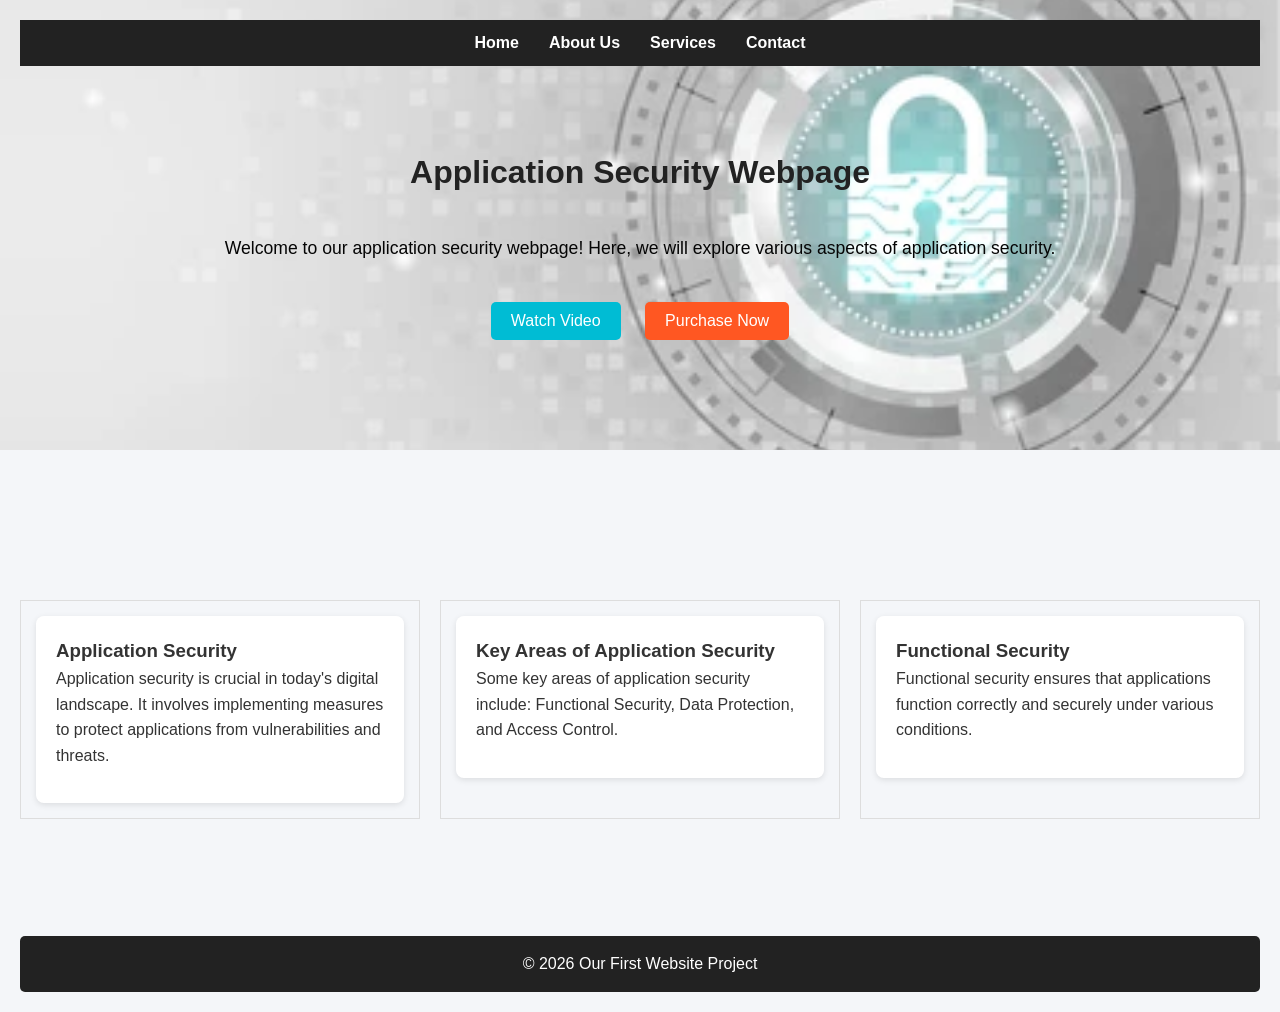
<file: index.html>
<!DOCTYPE html>
<html lang="en">
<head>
  <meta charset="UTF-8">
  <meta name="viewport" content="width=device-width, initial-scale=1.0">
  <title>Our First Website Project</title>
  <link rel="stylesheet" href="style.css">
</head>
<body>
  <!-- Navigation -->
  <nav>
    <ul class="nav-menu">
      <li><a href="index.html" class="home-button">Home</a></li>
      <li><a href="about.html" class="about-button">About Us</a></li>
      <li><a href="services.html" class="services-button">Services</a></li>
      <li><a href="contact.html" class="contact-button">Contact</a></li>
    </ul>
  </nav>

  <br><br>

  <!-- Main Content -->
  <header>
    <h1>Application Security Webpage</h1>
    <br>
    <p>Welcome to our application security webpage! Here, we will explore various aspects of application security.</p>
  </header>

  <div class="buttons">
    <button onclick="window.location.href='https://youtu.be/Dp019cWu1cg?si=q4U5FLCsLx37yDsu'" class="watch-video">
      Watch Video
    </button>

    <!-- Purchase Button -->
    <button class="purchase" id="openPopup">Purchase Now</button>
    <!-- POPUP / MODAL -->
<div id="purchaseModal" class="modal">
  <div class="modal-content">
    <span class="close-btn" id="closePopup">&times;</span>
    <h2>Application Security Services & Prices</h2>
    <p>Select from our available services below:</p>

    <div class="service-list">
      <div class="service-item">
        <h3>Vulnerability Assessment</h3>
        <p>Identify weaknesses in your web or mobile application.</p>
        <span class="price">R2,500</span>
      </div>

      <div class="service-item">
        <h3>Penetration Testing</h3>
        <p>Simulated attacks to test the security of your application.</p>
        <span class="price">R4,500</span>
      </div>

      <div class="service-item">
        <h3>API Security Testing</h3>
        <p>Testing APIs for authentication, authorization and data exposure issues.</p>
        <span class="price">R3,000</span>
      </div>

      <div class="service-item">
        <h3>Secure Code Review</h3>
        <p>Review source code for vulnerabilities and insecure coding practices.</p>
        <span class="price">R3,500</span>
      </div>

      <div class="service-item">
        <h3>Security Consultation</h3>
        <p>Guidance on securing applications, architecture and compliance.</p>
        <span class="price">R1,500</span>
      </div>
    </div>
  </div>
</div>
  </div>

  <!-- POPUP / MODAL -->
  <div id="purchaseModal" class="modal">
    <div class="modal-content">
      <span class="close-btn" id="closePopup">&times;</span>
      <h2>Application Security Services & Prices</h2>
      <p>Select from our available services below:</p>

      <div class="service-list">
        <div class="service-item">
          <h3>Vulnerability Assessment</h3>
          <p>Identify weaknesses in your web or mobile application.</p>
          <span class="price">R2,500</span>
        </div>

        <div class="service-item">
          <h3>Penetration Testing</h3>
          <p>Simulated attacks to test the security of your application.</p>
          <span class="price">R4,500</span>
        </div>

        <div class="service-item">
          <h3>API Security Testing</h3>
          <p>Testing APIs for authentication, authorization and data exposure issues.</p>
          <span class="price">R3,000</span>
        </div>

        <div class="service-item">
          <h3>Secure Code Review</h3>
          <p>Review source code for vulnerabilities and insecure coding practices.</p>
          <span class="price">R3,500</span>
        </div>

        <div class="service-item">
          <h3>Security Consultation</h3>
          <p>Guidance on securing applications, architecture and compliance.</p>
          <span class="price">R1,500</span>
        </div>
      </div>

      <button class="contact-order" onclick="window.location.href='contact.html'">Contact to Order</button>
    </div>
  </div>

  <br><br><br><br><br><br><br><br><br>

  <div class="container">
    <div class="column">
      <section class="content">
        <h3>Application Security</h3>
        <p>Application security is crucial in today's digital landscape. It involves implementing measures to protect applications from vulnerabilities and threats.</p>
      </section>
    </div>

    <div class="column">
      <section class="content">
        <h3>Key Areas of Application Security</h3>
        <p>Some key areas of application security include: Functional Security, Data Protection, and Access Control.</p>
      </section>
    </div>

    <div class="column">
      <section class="content">
        <h3>Functional Security</h3>
        <p>Functional security ensures that applications function correctly and securely under various conditions.</p>
      </section>
    </div>
  </div>

  <br><br><br>

  <footer>
    <p>&copy; 2026 Our First Website Project</p>
  </footer>

  <!-- JAVASCRIPT FOR POPUP -->
  <script>
    const modal = document.getElementById("purchaseModal");
    const openBtn = document.getElementById("openPopup");
    const closeBtn = document.getElementById("closePopup");

    openBtn.onclick = function() {
      modal.style.display = "flex";
    }

    closeBtn.onclick = function() {
      modal.style.display = "none";
    }

    window.onclick = function(event) {
      if (event.target == modal) {
        modal.style.display = "none";
      }
    }
  </script>
  <script>
  const modal = document.getElementById("purchaseModal");
  const openBtn = document.getElementById("openPopup");
  const closeBtn = document.getElementById("closePopup");

  // Open popup ONLY when Purchase Now is clicked
  openBtn.addEventListener("click", function () {
    modal.style.display = "flex";
  });

  // Close popup when X is clicked
  closeBtn.addEventListener("click", function () {
    modal.style.display = "none";
  });

  // Close popup when clicking outside it
  window.addEventListener("click", function (event) {
    if (event.target === modal) {
      modal.style.display = "none";
    }
  });
</script>
</body>
</html>
</file>
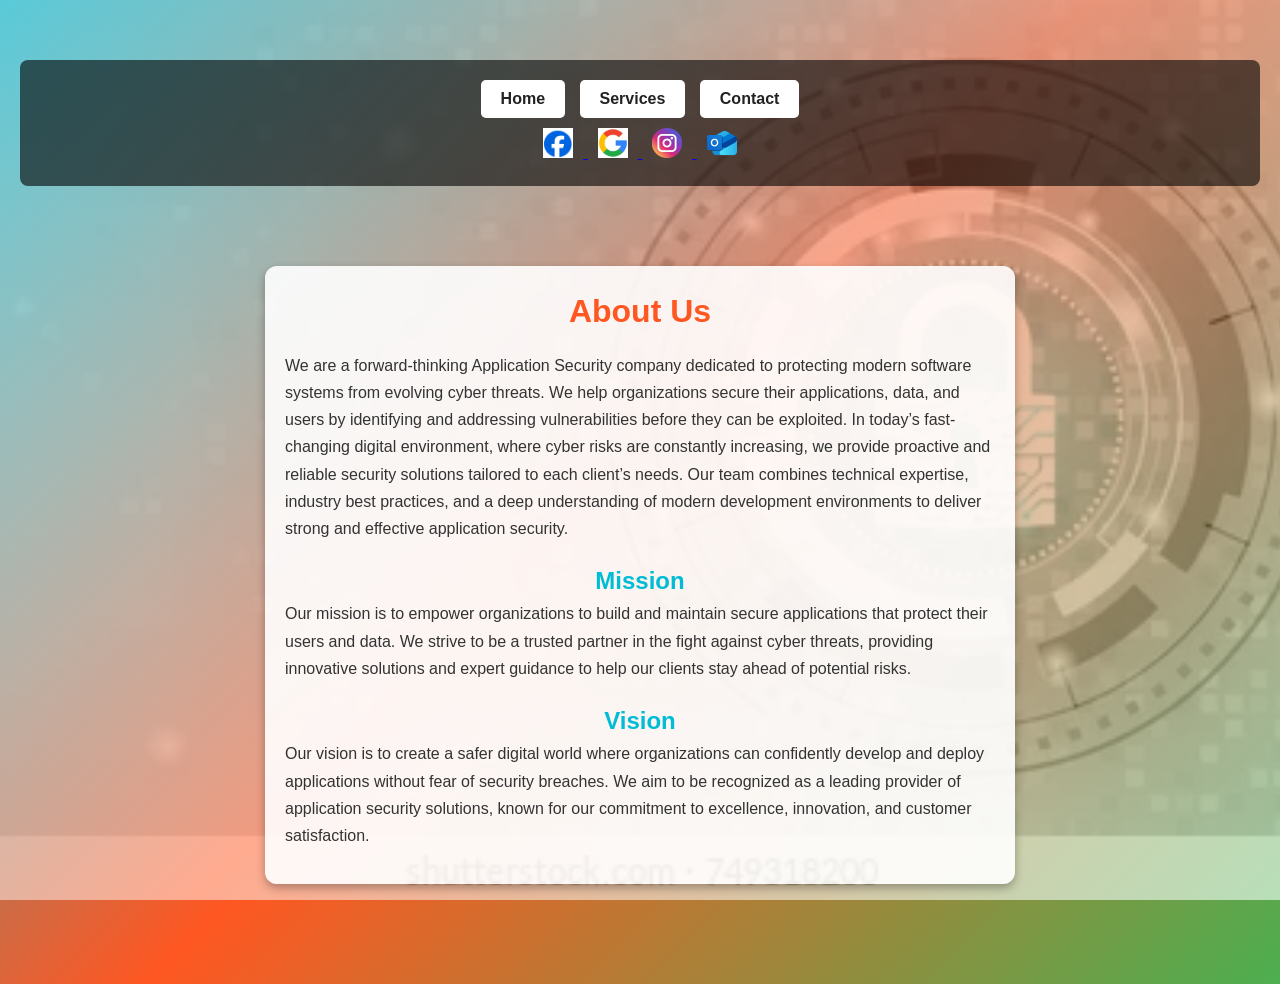
<file: About.html>
<!DOCTYPE html>
<html lang="en">
<head>
    <meta charset="UTF-8">
    <meta name="viewport" content="width=device-width, initial-scale=1.0">
    <title>About Us</title>
    <link rel="stylesheet" href="style.css">
</head>

<body class="about-page">

    <!-- Navigation / Footer Buttons -->
    <footer class="about-footer">
        <button onclick="window.location.href='index.html'">Home</button>
        <button onclick="window.location.href='services.html'">Services</button>
        <button onclick="window.location.href='contact.html'">Contact</button>

     <div class="social-links">
    <a href="https://www.facebook.com" target="_blank">
      <img src="facebook.png" alt="Facebook">
    </a>
    <a href="https://www.google.com" target="_blank">
      <img src="OIP.webp" alt="Google">
    </a>
    <a href="https://www.instagram.com" target="_blank">
      <img src="insta.png" alt="Instagram">
    </a>
    <a href="https://www.outlook.com" target="_blank">
      <img src="microsoft-outlook-new-icon-logo-symbol-free-png.webp" alt="Outlook" class="outlook-icon" >
    </a>
  </div>
    </footer>

    <!-- Main Content -->
    <main class="about-container">

        <h1>About Us</h1>

        <p>
            We are a forward-thinking Application Security company dedicated to protecting modern software systems from evolving cyber threats. 
            We help organizations secure their applications, data, and users by identifying and addressing vulnerabilities before they can be exploited. 
            In today’s fast-changing digital environment, where cyber risks are constantly increasing, we provide proactive and reliable security solutions 
            tailored to each client’s needs. Our team combines technical expertise, industry best practices, and a deep understanding of modern development
            environments to deliver strong and effective application security.
        </p>

        <h2>Mission</h2>
        <p>
            Our mission is to empower organizations to build and maintain secure applications that protect their users and data. 
            We strive to be a trusted partner in the fight against cyber threats, providing innovative solutions and expert guidance 
            to help our clients stay ahead of potential risks.
        </p>

        <h2>Vision</h2>
        <p>
            Our vision is to create a safer digital world where organizations can confidently develop and deploy applications 
            without fear of security breaches. We aim to be recognized as a leading provider of application security solutions, 
            known for our commitment to excellence, innovation, and customer satisfaction.
        </p>

    </main>

</body>
</html>
</file>
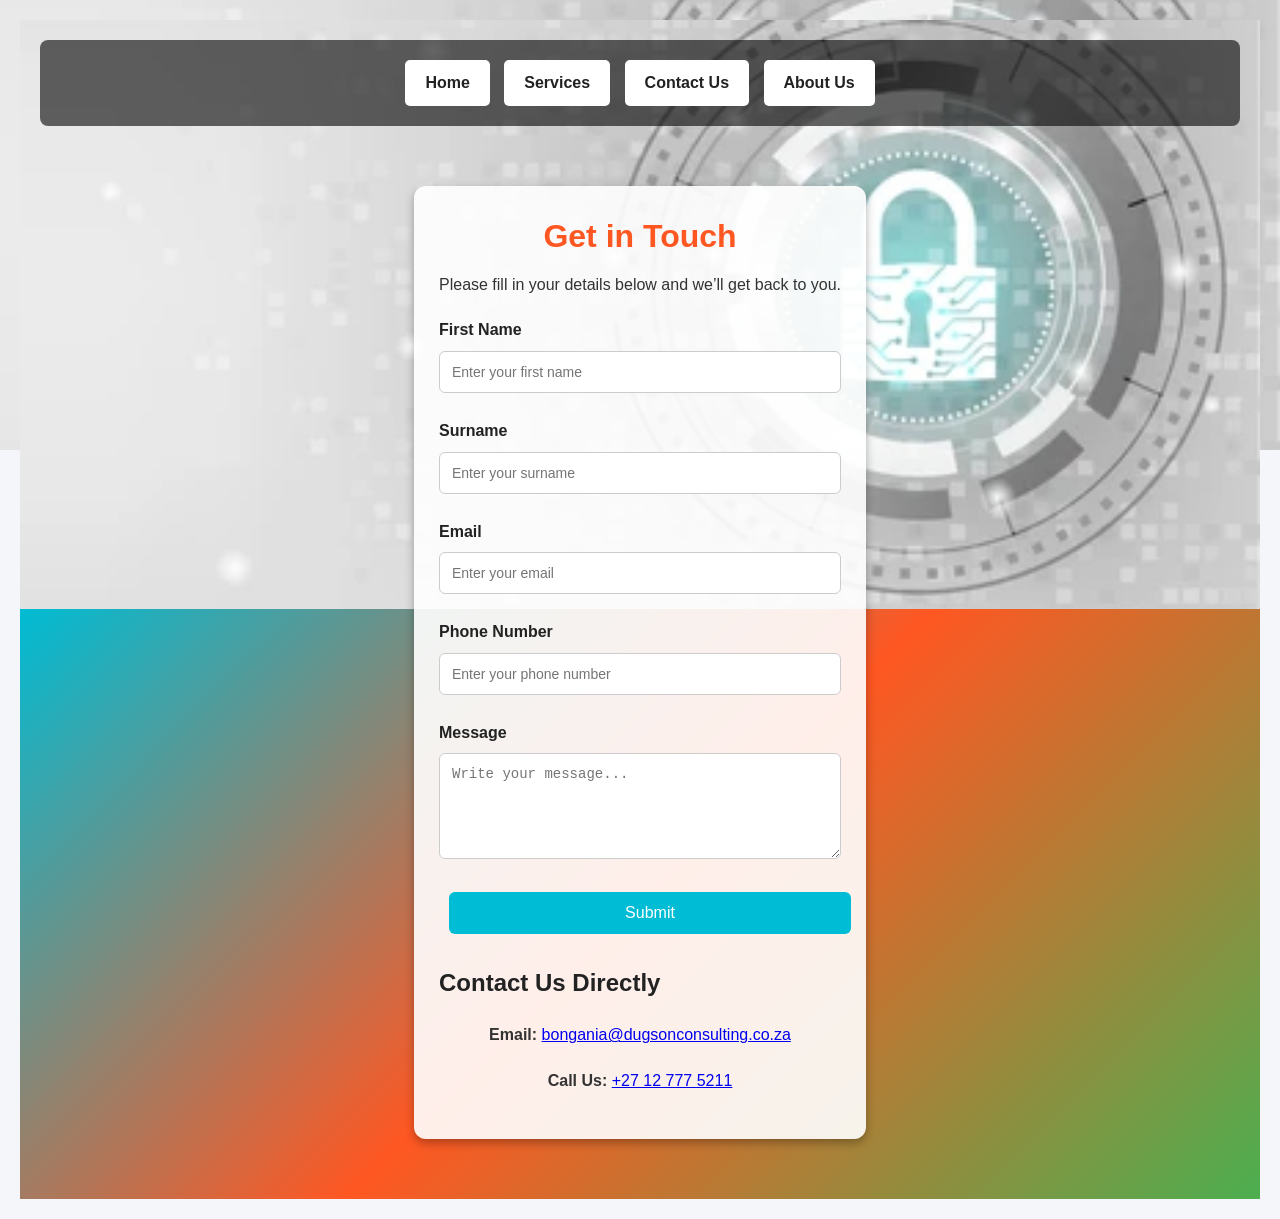
<file: Contact.html>
<!DOCTYPE html> 
<html lang="en">
<head>
  <meta charset="UTF-8">
  <title>Register / Contact Form</title>
  <link rel="stylesheet" href="style.css">
</head>
<body>
  <div class="form-page">
    <!-- Navigation -->
    <div class="form-nav">
      <a href="index.html">Home</a>
      <a href="services.html">Services</a>
      <a href="contact.html">Contact Us</a>
      <a href="about.html">About Us</a>
    </div>

    <!-- Form Card -->
    <div class="form-container">
      <h1>Get in Touch</h1>
      <p>Please fill in your details below and we’ll get back to you.</p>

      <form id="contactForm">
        <label for="fname">First Name</label>
        <input type="text" id="fname" name="fname" placeholder="Enter your first name" required>

        <label for="lname">Surname</label>
        <input type="text" id="lname" name="lname" placeholder="Enter your surname" required>

        <label for="email">Email</label>
        <input type="email" id="email" name="email" placeholder="Enter your email" required>

        <label for="phone">Phone Number</label>
        <input type="tel" id="phone" name="phone" placeholder="Enter your phone number" required>

        <label for="message">Message</label>
        <textarea id="message" name="message" rows="5" placeholder="Write your message..." required></textarea>

        <button type="submit">Submit</button>
      </form>

      <!-- Contact Details Section -->
      <div class="contact-details">
        <p><h2>Contact Us Directly</h2></p>
        <p>
          <strong>Email:</strong>
          <a href="mailto:bongania@dugsonconsulting.co.za">
            bongania@dugsonconsulting.co.za
          </a>
        </p>
        <p>
          <strong>Call Us:</strong>
          <a href="tel:+27127775211">
            +27 12 777 5211
          </a>
        </p>
      </div>
    </div>
  </div>

  <script>
    document.getElementById("contactForm").addEventListener("submit", function(event) {
      event.preventDefault(); 
      alert("Thank you for writing to us, we will contact you in 24 to 48 hours");
      this.reset(); 
    });
  </script>
</body>
</html>
</file>
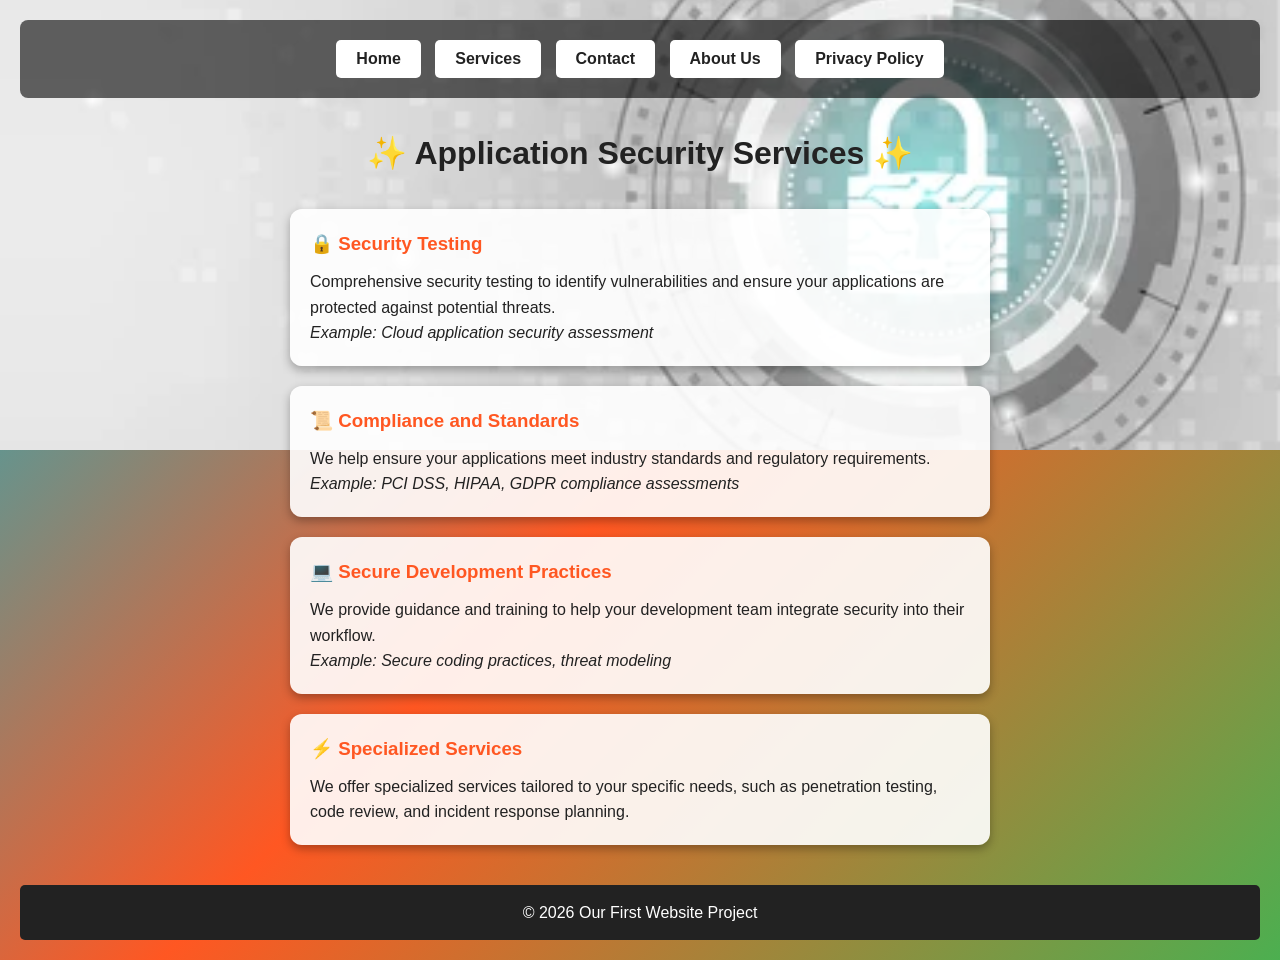
<file: services.html>
<!DOCTYPE html>
<html lang="en">
<head>
  <meta charset="UTF-8">
  <meta name="viewport" content="width=device-width, initial-scale=1.0">
  <title>Application Security Services</title>
  <link rel="stylesheet" href="style.css">
</head>
<body class="services-page"> <!-- Scoped only to services page -->

  <!-- Navigation moved to top -->
  <nav class="services-nav">
    <button onclick="window.location.href='index.html'">Home</button>
    <button onclick="window.location.href='services.html'">Services</button>
    <button onclick="window.location.href='contact.html'">Contact</button>
    <button onclick="window.location.href='about.html'">About Us</button>
    <button onclick="window.location.href='privacy.html'">Privacy Policy</button>
  </nav>

  <header class="services-header">
    <h1>✨ Application Security Services ✨</h1>
  </header>

  <main class="services-content">
    <section class="service-block">
      <h3>🔒 Security Testing</h3>
      <p>Comprehensive security testing to identify vulnerabilities and ensure your applications are protected against potential threats.<br>
      <em>Example: Cloud application security assessment</em></p>
    </section>

    <section class="service-block">
      <h3>📜 Compliance and Standards</h3>
      <p>We help ensure your applications meet industry standards and regulatory requirements.<br>
      <em>Example: PCI DSS, HIPAA, GDPR compliance assessments</em></p>
    </section>

    <section class="service-block">
      <h3>💻 Secure Development Practices</h3>
      <p>We provide guidance and training to help your development team integrate security into their workflow.<br>
      <em>Example: Secure coding practices, threat modeling</em></p>
    </section>

    <section class="service-block">
      <h3>⚡ Specialized Services</h3>
      <p>We offer specialized services tailored to your specific needs, such as penetration testing, code review, and incident response planning.</p>
    </section>
  </main>

  <footer>
    <p>© 2026 Our First Website Project</p>
  </footer>

</body>
</html>
</file>
<file: style.css>
body::before {
  content: "";
  position: fixed;
  top: 0;
  left: 0;
  width: 100%;
  height: 50%;
  background: url('ana2.webp') no-repeat center center;
  background-size: cover;
  z-index: -1;

}
/* Modal background */
.modal {
  display: none; /* hidden by default */
  position: fixed;
  top: 0;
  left: 0;
  width: 100%;
  height: 100%;
  background: rgba(0, 0, 0, 0.6);
  justify-content: center;
  align-items: center;
  z-index: 999;
}

/* Popup box */
.modal-content {
  background: white;
  width: 80%;
  max-width: 700px;
  padding: 25px;
  border-radius: 12px;
  position: relative;
  max-height: 85vh;
  overflow-y: auto;
}

/* Close button */
.close-btn {
  position: absolute;
  top: 10px;
  right: 18px;
  font-size: 28px;
  cursor: pointer;
}

/* Services */
.service-item {
  background: #f9f9f9;
  padding: 15px;
  margin: 12px 0;
  border-radius: 10px;
  border: 1px solid #ddd;
}

.service-item h3 {
  margin-bottom: 8px;
}

.price {
  font-weight: bold;
  color: green;
  font-size: 18px;
}


* {
  margin: 0;
  padding: 0;
  box-sizing: border-box;
}

body {
  font-family: Arial, sans-serif;
  background-color: #f4f6f9;
  color: #333;
  line-height: 1.6;
  padding: 20px;
}

nav {
  background: #222;
  padding: 10px 0;
}
.nav-menu {
  list-style: none;
  display: flex;
  justify-content: center;
}
.nav-menu li {
  margin: 0 15px;
}
.nav-menu a {
  text-decoration: none;
  color: #fff;
  font-weight: bold;
  transition: color 0.3s;
}
.nav-menu a:hover {
  color: #00bcd4;
}

.social-links {
  margin: 5px 0;
  text-align: center;
}
.social-links img {
  width: 30px;
  height: 30px;
  margin: 0 10px;
  transition: transform 0.3s;
}
.social-links img:hover {
  transform: scale(1.2);
}
.outlook-icon {
  width: 40px;
  height: 40px;
  transition: transform 0.3s ease;
}

.outlook-icon:hover {
  transform: scale(1.2);
}

header {
  text-align: center;
  margin: 30px 0;
}
header h1 {
  color: #222;
  margin-bottom: 10px;
}
header p {
  font-size: 1.1em;
  color: #050505;
}

.buttons {
  text-align: center;
  margin: 20px 0;
}
button {
  padding: 10px 20px;
  margin: 10px;
  border: none;
  background: #00bcd4;
  color: #fff;
  font-size: 1em;
  cursor: pointer;
  border-radius: 5px;
  transition: background 0.3s;
}
button:hover {
  background: #0097a7;
}
button.purchase {
  background: #ff5722;
}
button.purchase:hover {
  background: #e64a19;
}

.container {
  display: flex;
  gap: 20px;
}

.column {
  width: 33%;
  padding: 15px;
  border: 1px solid #ddd;
}


.content {
  max-width: 400px;
  margin: 0 auto;
  padding: 20px;
  background: #fff;
  border-radius: 8px;
  box-shadow: 0 2px 6px rgba(0,0,0,0.1);
}

.content p {
  margin-bottom: 15px;
}

footer {
  text-align: center;
  margin-top: 40px;
  padding: 15px;
  background: #222;
  color: #fff;
  border-radius: 5px;
}
About.html {
  text-align: center;
  margin: 30px 0;
  background: #fff;
  padding: 20px;
  border-radius: 8px;
  box-shadow: 0 2px 6px rgba(0,0,0,0.1);
}
.about-page {
  position: relative;
}

/* Background image stays + add vibrant overlay */
.about-page::before {
  content: "";
  position: fixed;
  top: 0;
  left: 0;
  width: 100%;
  height: 100%;
  
  /* Image + vibrant gradient overlay */
  background: 
    linear-gradient(135deg, rgba(0, 188, 212, 0.7), rgba(255, 87, 34, 0.6), rgba(76, 175, 80, 0.5)),
    url('ana2.webp') no-repeat center center;

  background-size: cover;
  z-index: -1;
}
/* =========================
   ABOUT PAGE (MATCHED TO SERVICES STYLE)
   ========================= */

/* Background like services page */
.about-page {
  background: linear-gradient(135deg, #00bcd4, #ff5722, #4caf50);
  min-height: 100vh;
  color: #fff;
}

/* Keep background image + overlay */
.about-page::before {
  content: "";
  position: fixed;
  top: 0;
  left: 0;
  width: 100%;
  height: 100%;
  background: 
    linear-gradient(135deg, rgba(0, 188, 212, 0.6), rgba(255, 87, 34, 0.5), rgba(76, 175, 80, 0.4)),
    url('ana2.webp') no-repeat center center;
  background-size: cover;
  z-index: -1;
}

/* MAIN CONTENT CARD (same feel as services card) */
.about-page .about-container {
  background: rgba(255, 255, 255, 0.9);
  color: #222;
  max-width: 750px;
  margin: 80px auto;
  padding: 20px;
  border-radius: 12px;
  box-shadow: 0 4px 10px rgba(0,0,0,0.3);
  transition: transform 0.3s;
}

.about-page .about-container:hover {
  transform: translateY(-5px);
}

/* Headings (match services style colors) */
.about-page h1 {
  text-align: center;
  color: #ff5722;
  margin-bottom: 15px;
}

.about-page h2 {
  text-align: center;
  color: #00bcd4;
  margin-top: 20px;
}

/* Paragraphs */
.about-page p {
  margin-bottom: 15px;
  line-height: 1.7;
  color: #333;
}

/* TOP NAV BUTTON AREA (MATCH SERVICES NAV STYLE) */
.about-page .about-footer {
  text-align: center;
  padding: 15px;
  background: rgba(0, 0, 0, 0.6);
  border-radius: 8px;
  margin-bottom: 20px;
}

/* BUTTONS (same as services page) */
.about-page .about-footer button {
  padding: 10px 20px;
  margin: 5px;
  border: none;
  background: #fff;
  color: #222;
  font-weight: bold;
  border-radius: 5px;
  cursor: pointer;
  transition: transform 0.3s, background 0.3s;
}

/* HOVER (same behavior as services) */
.about-page .about-footer button:hover {
  background: #00bcd4;
  color: #fff;
  transform: scale(1.1);
}

/* Services page */
.services-page {
  background: linear-gradient(135deg, #00bcd4, #ff5722, #4caf50);
  min-height: 100vh;
  color: #fff;
}

/* Navigation bar at top */
.services-page .services-nav {
  text-align: center;
  padding: 15px;
  background: rgba(0,0,0,0.6);
  border-radius: 8px;
  margin-bottom: 20px;
}

.services-page .services-nav button {
  padding: 10px 20px;
  margin: 5px;
  border: none;
  background: #fff;
  color: #222;
  font-weight: bold;
  border-radius: 5px;
  cursor: pointer;
  transition: transform 0.3s, background 0.3s;
}

.services-page .services-nav button:hover {
  background: #00bcd4;
  color: #fff;
  transform: scale(1.1);
}

/* Service blocks styled as cards */
.services-page .service-block {
  background: rgba(255,255,255,0.9);
  color: #222;
  padding: 20px;
  margin: 20px auto;
  max-width: 700px;
  border-radius: 12px;
  box-shadow: 0 4px 10px rgba(0,0,0,0.3);
  transition: transform 0.3s;
}

.services-page .service-block:hover {
  transform: translateY(-5px);
}

.services-page .service-block h3 {
  color: #ff5722;
  margin-bottom: 10px;
}

/* Contact page*/
body {
  margin: 0;
  font-family: Arial, sans-serif;
}

.form-page {
  min-height: 100vh;
  color: #fff;
  position: relative;
  padding: 20px;
  display: flex;
  flex-direction: column;
}

/* Top half background image */
.form-page::before {
  content: "";
  position: absolute;
  top: 0;
  left: 0;
  width: 100%;
  height: 50%; /* only top half */
  background: url('ana2.webp') no-repeat center center;
  background-size: cover;
  z-index: -1;
}

/* Bottom half gradient */
.form-page::after {
  content: "";
  position: absolute;
  bottom: 0;
  left: 0;
  width: 100%;
  height: 50%; /* bottom half */
  background: linear-gradient(135deg, #00bcd4, #ff5722, #4caf50);
  z-index: -1;
}

/* Navigation bar */
.form-nav {
  text-align: center;
  padding: 15px;
  background: rgba(0,0,0,0.6);
  border-radius: 8px;
  margin-bottom: 20px;
}

.form-nav a {
  padding: 10px 20px;
  margin: 5px;
  display: inline-block;
  text-decoration: none;
  background: #fff;
  color: #222;
  font-weight: bold;
  border-radius: 5px;
  transition: transform 0.3s, background 0.3s;
}

.form-nav a:hover {
  background: #00bcd4;
  color: #fff;
  transform: scale(1.1);
}

/* Form card */
.form-container {
  background: rgba(255,255,255,0.9);
  color: #222;
  max-width: 600px;
  margin: 40px auto;
  padding: 25px;
  border-radius: 12px;
  box-shadow: 0 4px 10px rgba(0,0,0,0.3);
  transition: transform 0.3s;
}

.form-container:hover {
  transform: translateY(-5px);
}

.form-container h1 {
  text-align: center;
  color: #ff5722;
  margin-bottom: 10px;
}

.form-container p {
  text-align: center;
  color: #333;
  margin-bottom: 20px;
}

/* Inputs */
form label {
  font-weight: bold;
  margin-top: 10px;
  display: block;
}

form input, form textarea {
  width: 100%;
  padding: 12px;
  margin: 8px 0 15px;
  border: 1px solid #ccc;
  border-radius: 6px;
  font-size: 14px;
  transition: border-color 0.3s;
}

form input:focus, form textarea:focus {
  border-color: #00bcd4;
  outline: none;
}

/* Button */
form button {
  width: 100%;
  padding: 12px;
  background: #00bcd4;
  color: #fff;
  border: none;
  border-radius: 6px;
  font-size: 16px;
  cursor: pointer;
  transition: background 0.3s;
}

form button:hover {
  background: #0097a7;
}
</file>
